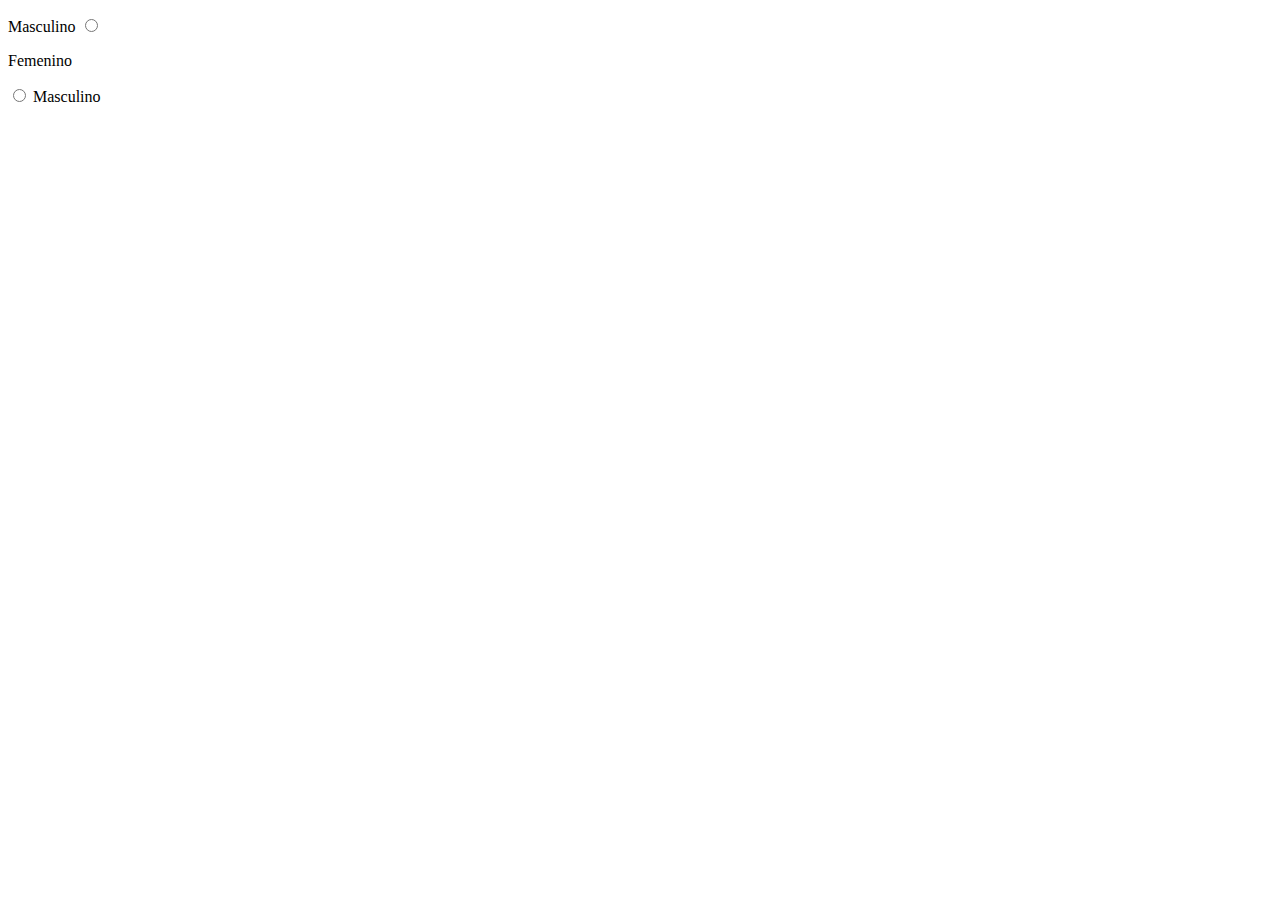
<file: exercises/02-hello-world/index.html>
<!-- your code below here -->
<!DOCTYPE html>
<html lang="en">
	<head>
		<meta charset="UTF-8" />
		<meta name="viewport" content="width=device-width, initial-scale=1.0" />
		<title>Hello World</title>
	</head>
	<body>
		<form action="">
			<p>Masculino <input type="radio" name="sexo" value="mas" /></p>
			<p>Femenino</p>
			<p><input name="sexo" type="radio" value="m" /> Masculino</p>
		</form>
	</body>
</html>
</file>
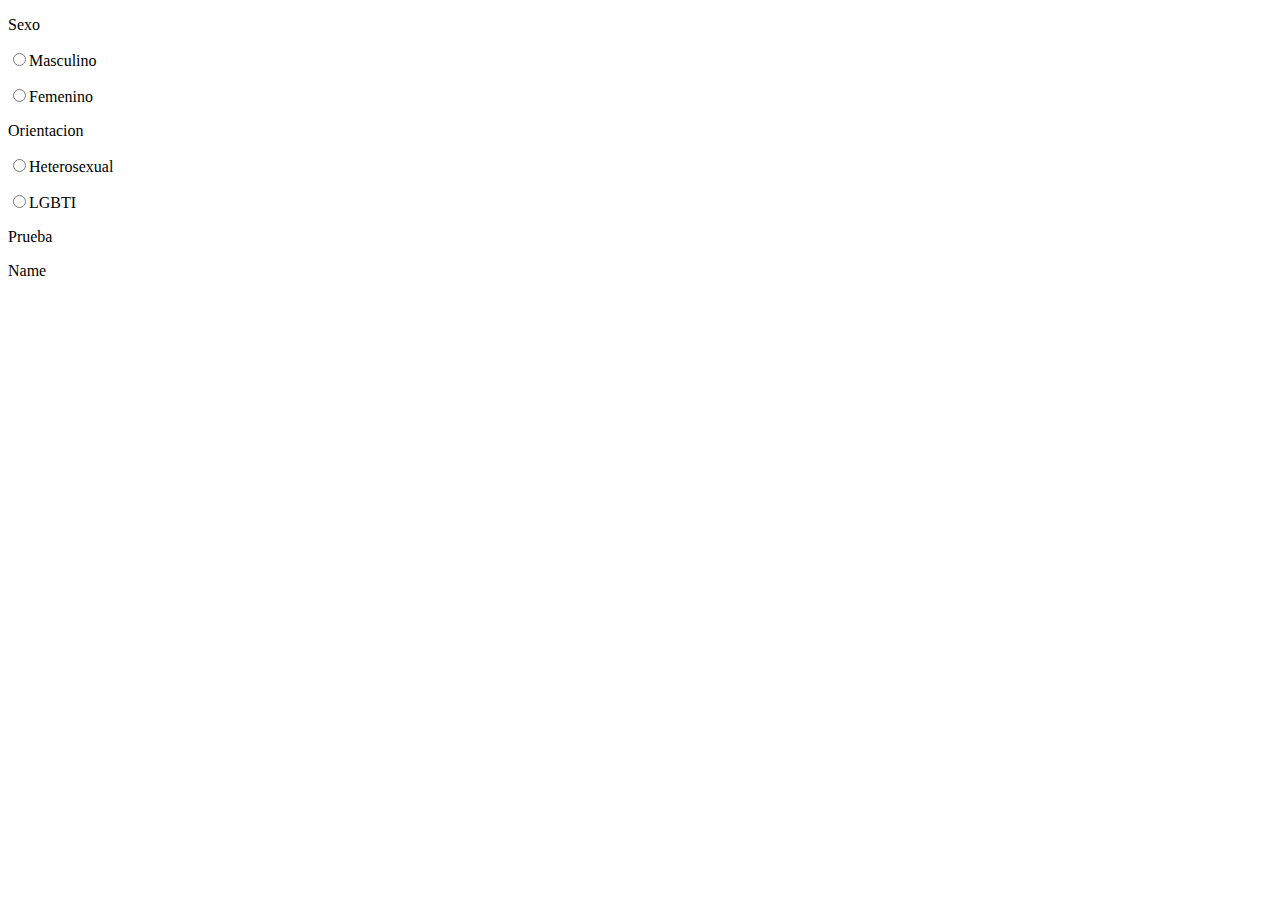
<file: exercises/03-Type-Radio/index.html>
<!DOCTYPE html>
<html>
	<head>
		<meta charset="utf-8" />
		<meta name="viewport" content="width=device-width" />
		<title>4Geeks Academy</title>
	</head>
	<body>
		<form>
			<p>Sexo</p>
			<p><input type="radio" name="sexo" value="Male" />Masculino</p>
			<p><input type="radio" name="sexo" value="Female" />Femenino</p>

			<p>Orientacion</p>
			<p><input type="radio" name="genre" value="Heterosexual" />Heterosexual</p>
			<p><input type="radio" name="genre" value="LGBTI" />LGBTI</p>

			<p> Prueba</p>
			<p>Name</p> <label for="text"></label>
		</form>
	</body>
</html>
</file>
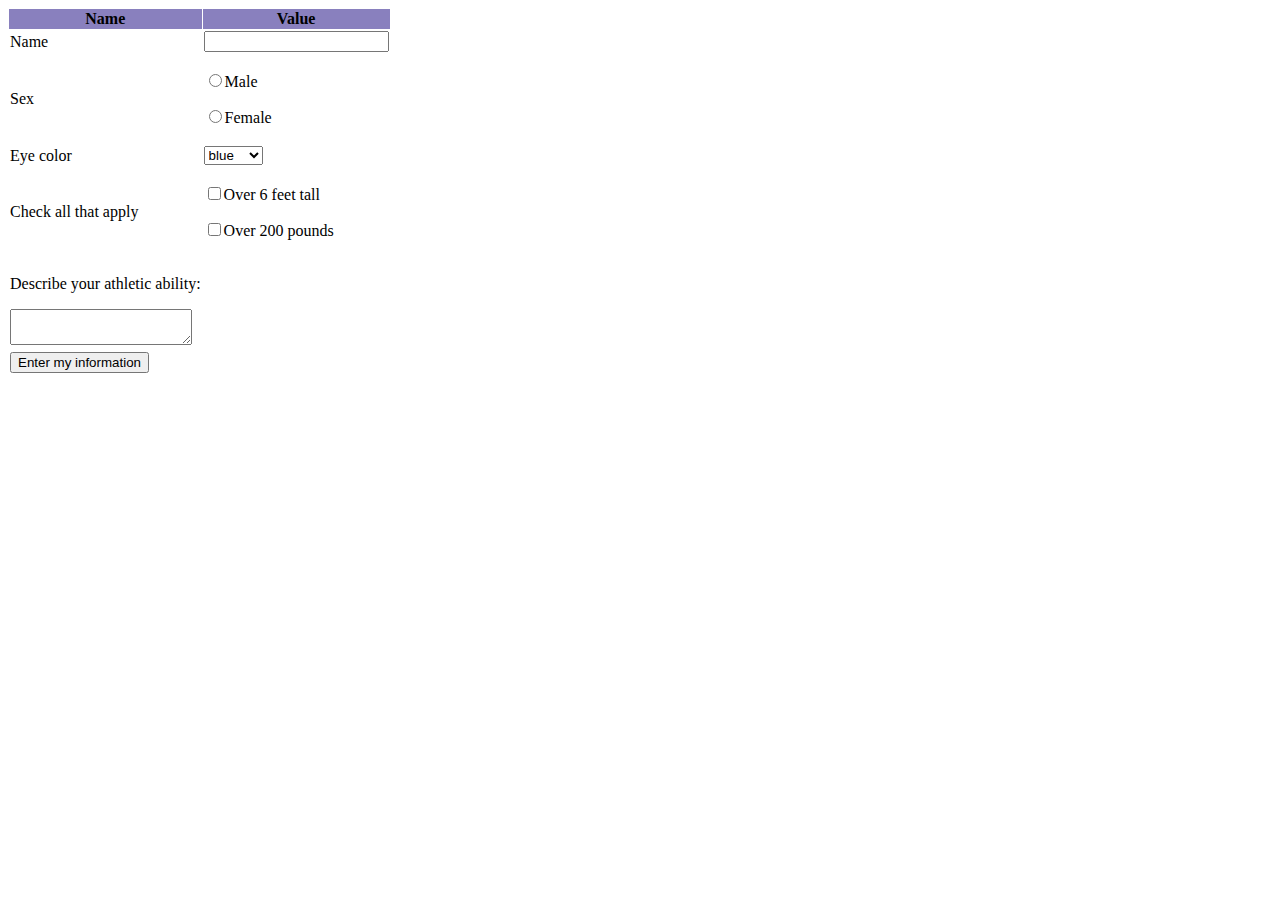
<file: exercises/06-Replicate-simple-form/index.html>
<!DOCTYPE html>
<html>
	<head>
		<meta charset="utf-8" />
		<meta name="viewport" content="width=device-width" />
		<title>4Geeks Academy</title>
		<style>
			.cabecera {
				background-color: rgb(137, 128, 190);
			}
			table {
				border-collapse: separate;
				border-spacing: 1px;
				border-color: black;
			}
			tr button {
				justify-items: center;
			}
		</style>
	</head>
	<body>
		<table class="table">
			<tr class="cabecera">
				<th>Name</th>
				<th>Value</th>
			</tr>
			<tr>
				<td>Name</td>
				<td><input type="text" name="n" /></td>
			</tr>
			<tr>
				<td>Sex</td>
				<td>
					<p><input type="radio" name="sex" value="male" />Male</p>
					<p><input type="radio" name="sex" value="female" />Female</p>
				</td>
			</tr>
			<tr>
				<td>Eye color</td>
				<td>
					<select name="color">
						<option value="value1">green</option>
						<option value="value2" selected>blue</option>
						<option value="value3">brown</option>
					</select>
				</td>
			</tr>
			<tr>
				<td>Check all that apply</td>
				<td>
					<p><input type="checkbox" name="check" value="ap" />Over 6 feet tall</p>
					<p><input type="checkbox" name="check" value="ep" />Over 200 pounds</p>
				</td>
			</tr>
			<tr>
				<td>
					<p>Describe your athletic ability:</p>
					<textarea name="text" id=""></textarea>
				</td>
			</tr>
			<tr>
				<td>
					<button type="submit" name="boton">Enter my information</button>
				</td>
			</tr>
		</table>
	</body>
</html>
</file>
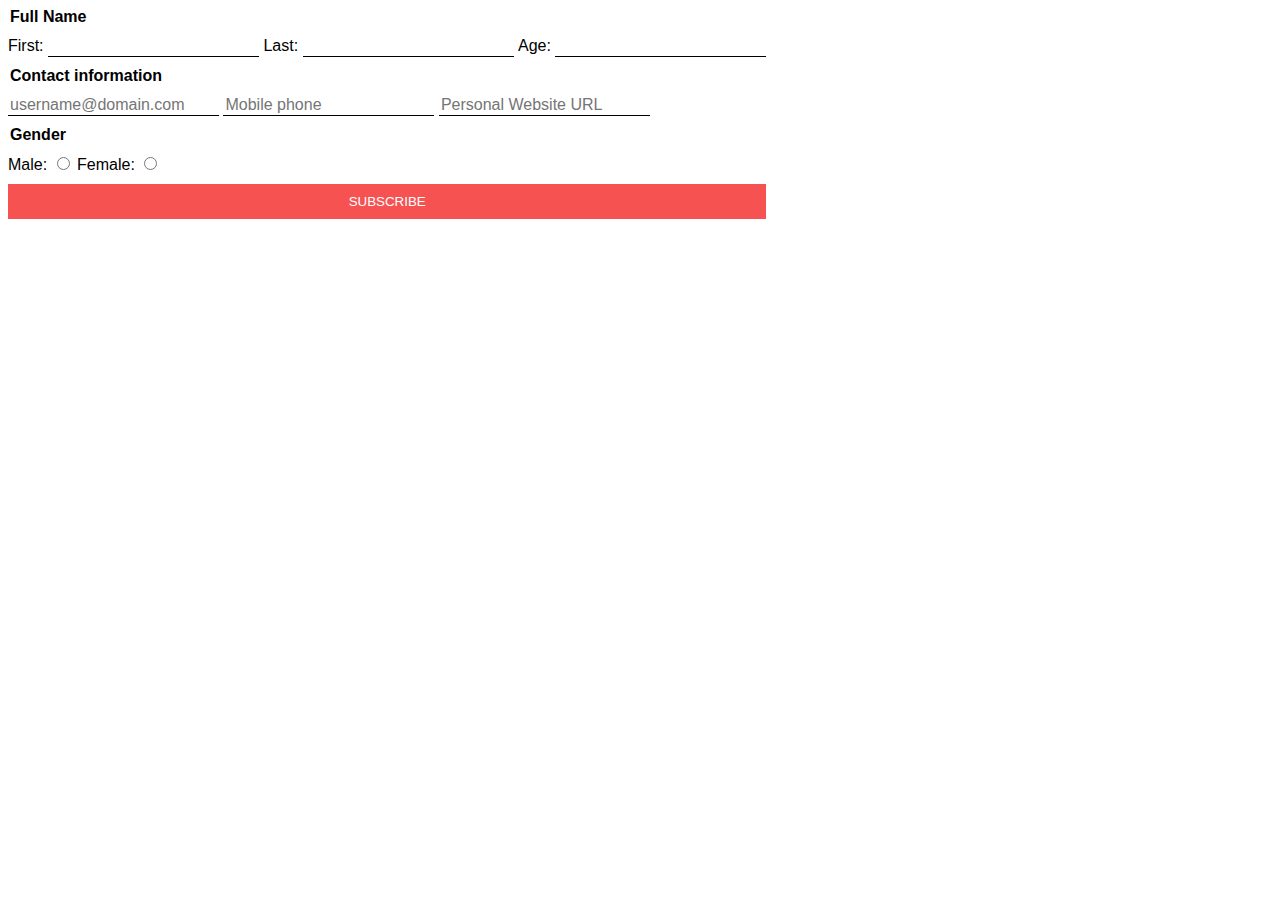
<file: .learn/resets/05-HTML-five-forms/index.html>
<!DOCTYPE html>
<html>
<head>
<meta charset="utf-8">
<meta name="viewport" content="width=device-width">
<title>4Geeks Academy</title>
<link rel="stylesheet" href="style.css" />
</head>
<body>
<form action="#" method="get" target="_parent">
	<fieldset>
		<legend>Full Name</legend>
		<label for="firstname">First:</label>
		<input type="Text" name="firstname">
		<label for="lastname">Last:</label>
		<input type="Text" name="lastname">
		<label for="lastname">Age:</label>
		<input type="Text" name="age">
	</fieldset>
	<fieldset>
		<legend>Contact information</legend>
		<input type="Text" name="email" placeholder="username@domain.com">
		<input type="Text" name="phone" placeholder="Mobile phone">
		<input type="Text" name="website" placeholder="Personal Website URL">
	</fieldset>
	<fieldset>
		<legend>Gender</legend>
		<label for="gender">Male:</label>
		<input type="radio" name="gender" value="male">
		<label for="gender">Female:</label>
		<input type="radio" name="gender" value="female">
	</fieldset>
	<input type='submit' value='SUBSCRIBE' />
</form>
</body>
</html>
</file>
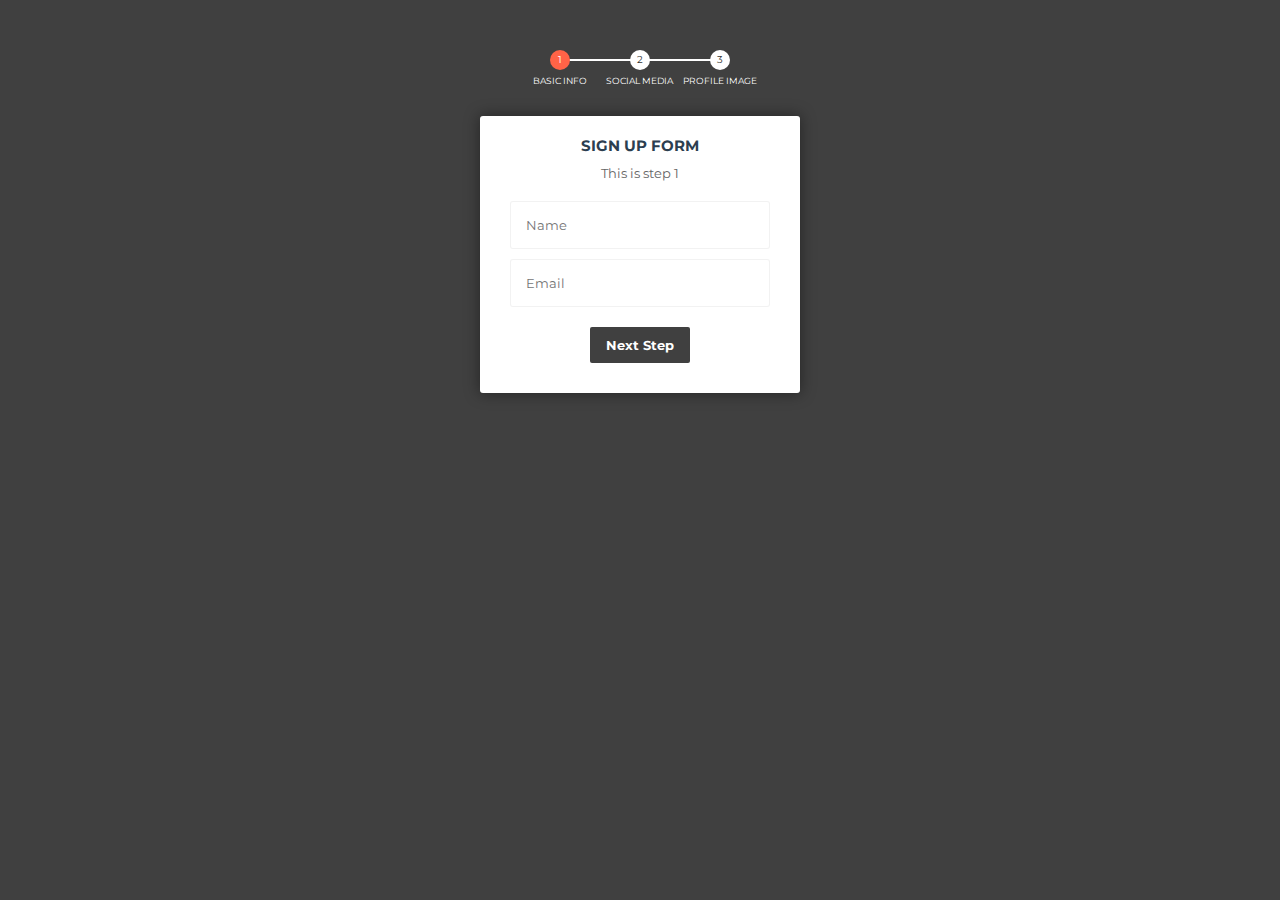
<file: .learn/resets/07-Style-without-id-class/index.html>
<!DOCTYPE html>
<html>
	<head>
		<meta charset="utf-8" />
		<meta name="viewport" content="width=device-width" />
		<title>4Geeks Academy</title>
		<link rel="stylesheet" href="style.css" />
	</head>
	<body>
		<!-- multistep form -->
		<form class="msform" method="post">
			<!-- progressbar -->
			<ul class="progressbar">
				<li class="active">Basic Info</li>
				<li>Social Media</li>
				<li>Profile Image</li>
			</ul>
			<!-- fieldsets -->
			<fieldset data-check-id="1">
				<h2 class="fs-title">Sign Up Form</h2>
				<h3 class="fs-subtitle">This is step 1</h3>
				<input name="name" placeholder="Name" />
				<input type="email" name="email" placeholder="Email" />
				<input type="button" name="next" class="next action-button" value="Next Step" />
			</fieldset>
		</form>
	</body>
</html>
</file>
<file: .learn/resets/05-HTML-five-forms/style.css>
body {
	font-family: "Lato", sans-serif;
}

form {
	display: inline-block;
}

fieldset {
	border: none;
	margin: 0;
	padding: 10px 0;
	font-weight: 800;
}

label {
	font-weight: 400;
}

input[type="text"],
input[type="email"],
input[type="tel"],
input[type="url"] {
	border: none;
	border-bottom: 1px solid black;
	font-size: 16px;
}

input[type="submit"] {
	cursor: pointer;
	border: none;
	padding: 10px;
	background-color: #f65252;
	color: white;
	width: 100%;
}
</file>
<file: .learn/resets/07-Style-without-id-class/style.css>
/*custom font*/
@import url(http://fonts.googleapis.com/css?family=Montserrat);

/*basic reset*/
* {
	margin: 0;
	padding: 0;
}
body {
	background-color: rgb(64, 64, 64);
	font-family: montserrat, arial, verdana;
}
/*form styles*/
.msform {
	width: 400px;
	margin: 50px auto;
	text-align: center;
	position: relative;
}
.msform fieldset {
	background: white;
	border: 0 none;
	border-radius: 3px;
	box-shadow: 0 0 15px 1px rgba(0, 0, 0, 0.4);
	padding: 20px 30px;

	box-sizing: border-box;
	width: 80%;
	margin: 0 10%;

	/*stacking fieldsets above each other*/
	position: absolute;
}
/*inputs*/
.msform input {
	padding: 15px;
	border: 1px solid rgba(0, 0, 0, 0.05);
	border-radius: 3px;
	margin-bottom: 10px;
	width: 100%;
	box-sizing: border-box;
	font-family: montserrat;
	color: #2c3e50;
	font-size: 13px;
}
.msform input.error,
.msform textarea.error {
	border-color: rgb(255, 99, 71);
}
/*buttons*/
.msform .action-button {
	width: 100px;
	background: rgb(64, 64, 64);
	font-weight: bold;
	color: white;
	border: 0 none;
	border-radius: 2px;
	cursor: pointer;
	padding: 10px 5px;
	margin: 10px 5px;
	transition: all 0.4s;
}
.msform .action-button:hover,
.msform .action-button:focus {
	box-shadow: 0 0 0 2px white, 0 0 0 3px rgb(255, 99, 71);
	background-color: rgb(255, 99, 71);
}
/*headings*/
.fs-title {
	font-size: 15px;
	text-transform: uppercase;
	color: #2c3e50;
	margin-bottom: 10px;
}
.fs-subtitle {
	font-weight: normal;
	font-size: 13px;
	color: #666;
	margin-bottom: 20px;
}
/*progressbar*/
.progressbar {
	overflow: hidden;
	/*CSS counters to number the steps*/
	counter-reset: step;
	width: 60%;
	margin: 0 auto 30px;
}
.progressbar li {
	list-style-type: none;
	color: white;
	text-transform: uppercase;
	font-size: 9px;
	width: 33.33%;
	float: left;
	position: relative;
}
.progressbar li:before {
	content: counter(step);
	counter-increment: step;
	width: 20px;
	line-height: 20px;
	display: block;
	font-size: 10px;
	color: #333;
	background: white;
	border-radius: 50%;
	margin: 0 auto 5px auto;
}
/*progressbar connectors*/
.progressbar li:after {
	content: "";
	width: 100%;
	height: 2px;
	background: white;
	position: absolute;
	left: -50%;
	top: 9px;
	z-index: -1; /*put it behind the numbers*/
}
.progressbar li:first-child:after {
	/*connector not needed before the first step*/
	content: none;
}
/*marking active/completed steps green*/
/*The number of the step and the connector before it = green*/
.progressbar li.active:before,
.progressbar li.active:after {
	background: rgb(255, 99, 71);
	color: white;
}
</file>
